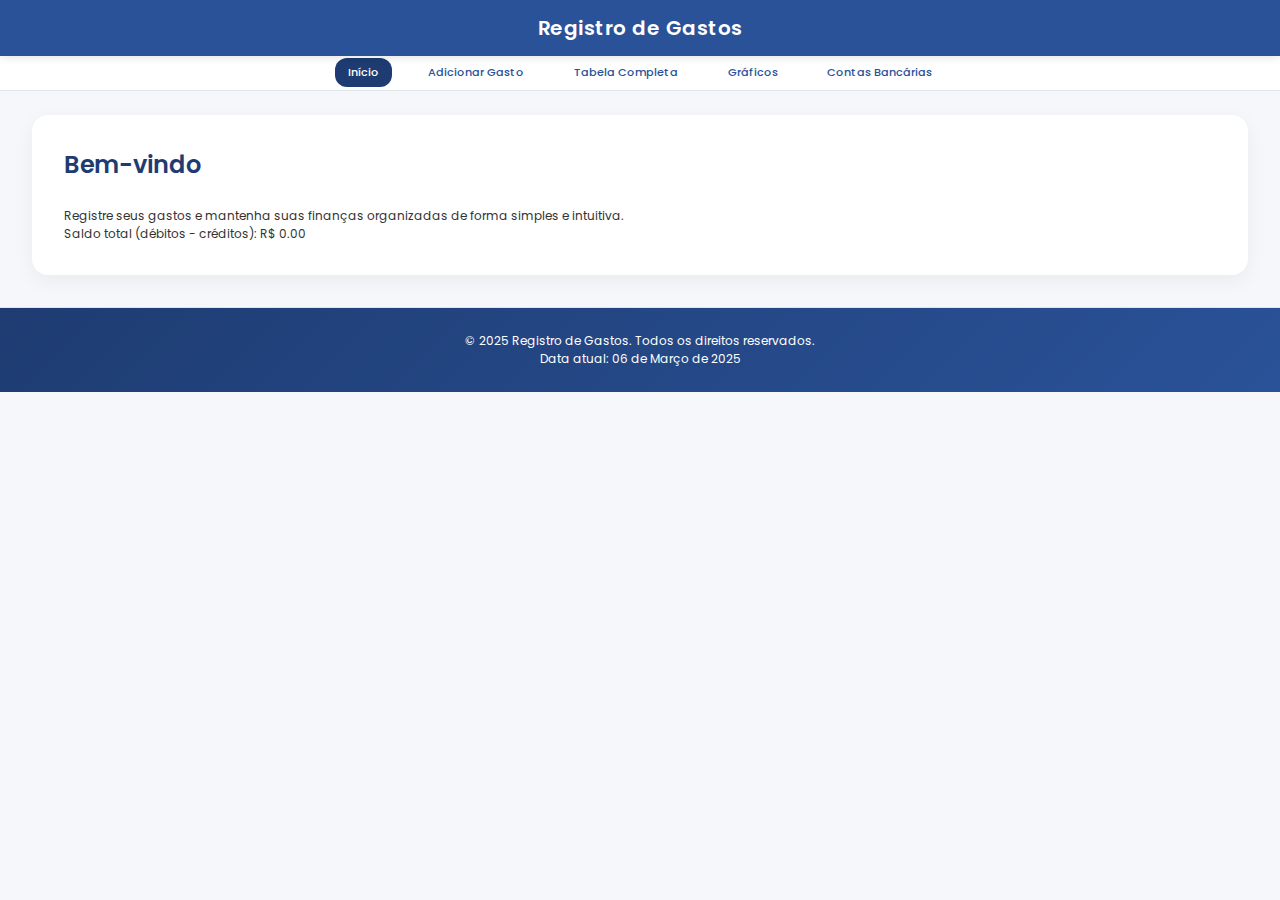
<file: index.html>
<!DOCTYPE html>
<html lang="pt-br">
<head>
    <meta charset="UTF-8">
    <meta name="viewport" content="width=device-width, initial-scale=1.0">
    <title>Registro de Gastos</title>
    <link href="https://fonts.googleapis.com/css2?family=Poppins:wght@400;500;600;700&display=swap" rel="stylesheet">
    <link rel="stylesheet" href="style.css">
</head>
<body>
    <header>
        <h1>Registro de Gastos</h1>
    </header>
    <nav>
        <ul>
            <li><a href="#inicio" class="active">Início</a></li>
            <li><a href="adicionar-gastos.html">Adicionar Gasto</a></li>
            <li><a href="tabela-gastos.html">Tabela Completa</a></li>
            <li><a href="graficos.html">Gráficos</a></li>
            <li><a href="contas-bancarias.html">Contas Bancárias</a></li>
        </ul>
    </nav>
    <div class="container">
        <section id="inicio" class="section">
            <h2>Bem-vindo</h2>
            <p>Registre seus gastos e mantenha suas finanças organizadas de forma simples e intuitiva.</p>
            <p>Saldo total (débitos - créditos): R$ <span id="total-gasto">0.00</span></p>
        </section>
    </div>
    <footer>
        <p>© 2025 Registro de Gastos. Todos os direitos reservados.</p>
        <p>Data atual: 06 de Março de 2025</p>
    </footer>
    <script src="script.js"></script>
</body>
</html>
</file>
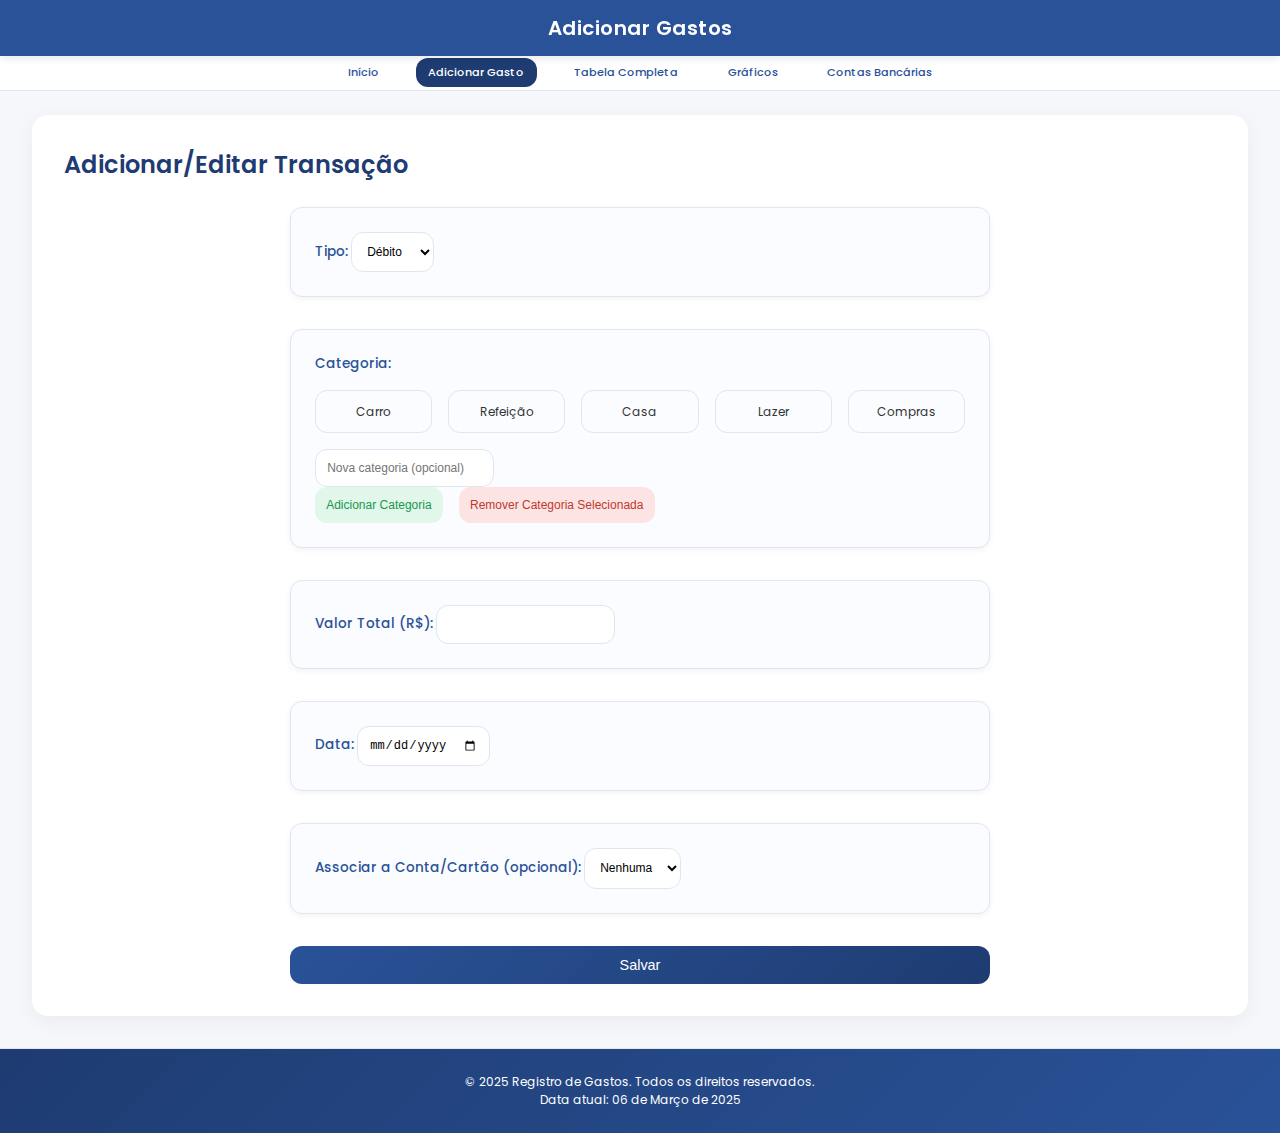
<file: adicionar-gastos.html>
<!DOCTYPE html>
<html lang="pt-br">
<head>
    <meta charset="UTF-8">
    <meta name="viewport" content="width=device-width, initial-scale=1.0">
    <title>Adicionar Gastos</title>
    <link href="https://fonts.googleapis.com/css2?family=Poppins:wght@400;500;600;700&display=swap" rel="stylesheet">
    <link rel="stylesheet" href="style.css">
</head>
<body>
    <header>
        <h1>Adicionar Gastos</h1>
    </header>
    <nav>
        <ul>
            <li><a href="index.html">Início</a></li>
            <li><a href="#adicionar" class="active">Adicionar Gasto</a></li>
            <li><a href="tabela-gastos.html">Tabela Completa</a></li>
            <li><a href="graficos.html">Gráficos</a></li>
            <li><a href="contas-bancarias.html">Contas Bancárias</a></li>
        </ul>
    </nav>
    <div class="container">
        <section id="adicionar" class="section">
            <h2>Adicionar/Editar Transação</h2>
            <form id="form-gasto">
                <div>
                    <label for="tipo">Tipo:</label>
                    <select id="tipo" name="tipo" required>
                        <option value="debito">Débito</option>
                        <option value="credito">Crédito</option>
                    </select>
                </div>
                
                <div>
                    <label>Categoria:</label>
                    <div id="categorias" class="categoria-grid"></div>
                    <input type="text" id="nova-categoria" placeholder="Nova categoria (opcional)">
                    <div class="categoria-buttons">
                        <button type="button" id="add-categoria">Adicionar Categoria</button>
                        <button type="button" id="remove-categoria">Remover Categoria Selecionada</button>
                    </div>
                </div>
                
                <div>
                    <label for="valor">Valor Total (R$):</label>
                    <input type="number" id="valor" name="valor" step="0.01" min="0" required>
                </div>
                
                <div>
                    <label for="data">Data:</label>
                    <input type="date" id="data" name="data" required>
                </div>
                
                <div>
                    <label for="conta">Associar a Conta/Cartão (opcional):</label>
                    <select id="conta">
                        <option value="">Nenhuma</option>
                    </select>
                </div>
                
                <div id="cartao-credito-options" style="display: none;">
                    <label for="fatura">Fatura do Cartão:</label>
                    <select id="fatura">
                        <option value="atual">Fatura Atual</option>
                        <option value="manual">Definir Manualmente</option>
                    </select>
                    
                    <div id="fatura-manual" style="display: none;">
                        <label for="fatura-data">Data da Fatura:</label>
                        <input type="date" id="fatura-data" name="fatura-data">
                    </div>
                    
                    <label for="parcelas">Parcelas:</label>
                    <input type="number" id="parcelas" name="parcelas" min="1" value="1" onchange="atualizarResumoParcelas()">
                    <div id="resumo-parcelas"></div>
                </div>
                
                <button type="submit">Salvar</button>
            </form>
        </section>
    </div>
    <footer>
        <p>© 2025 Registro de Gastos. Todos os direitos reservados.</p>
        <p>Data atual: 06 de Março de 2025</p>
    </footer>
    <script src="script-adicionar.js"></script>
</body>
</html>
</file>
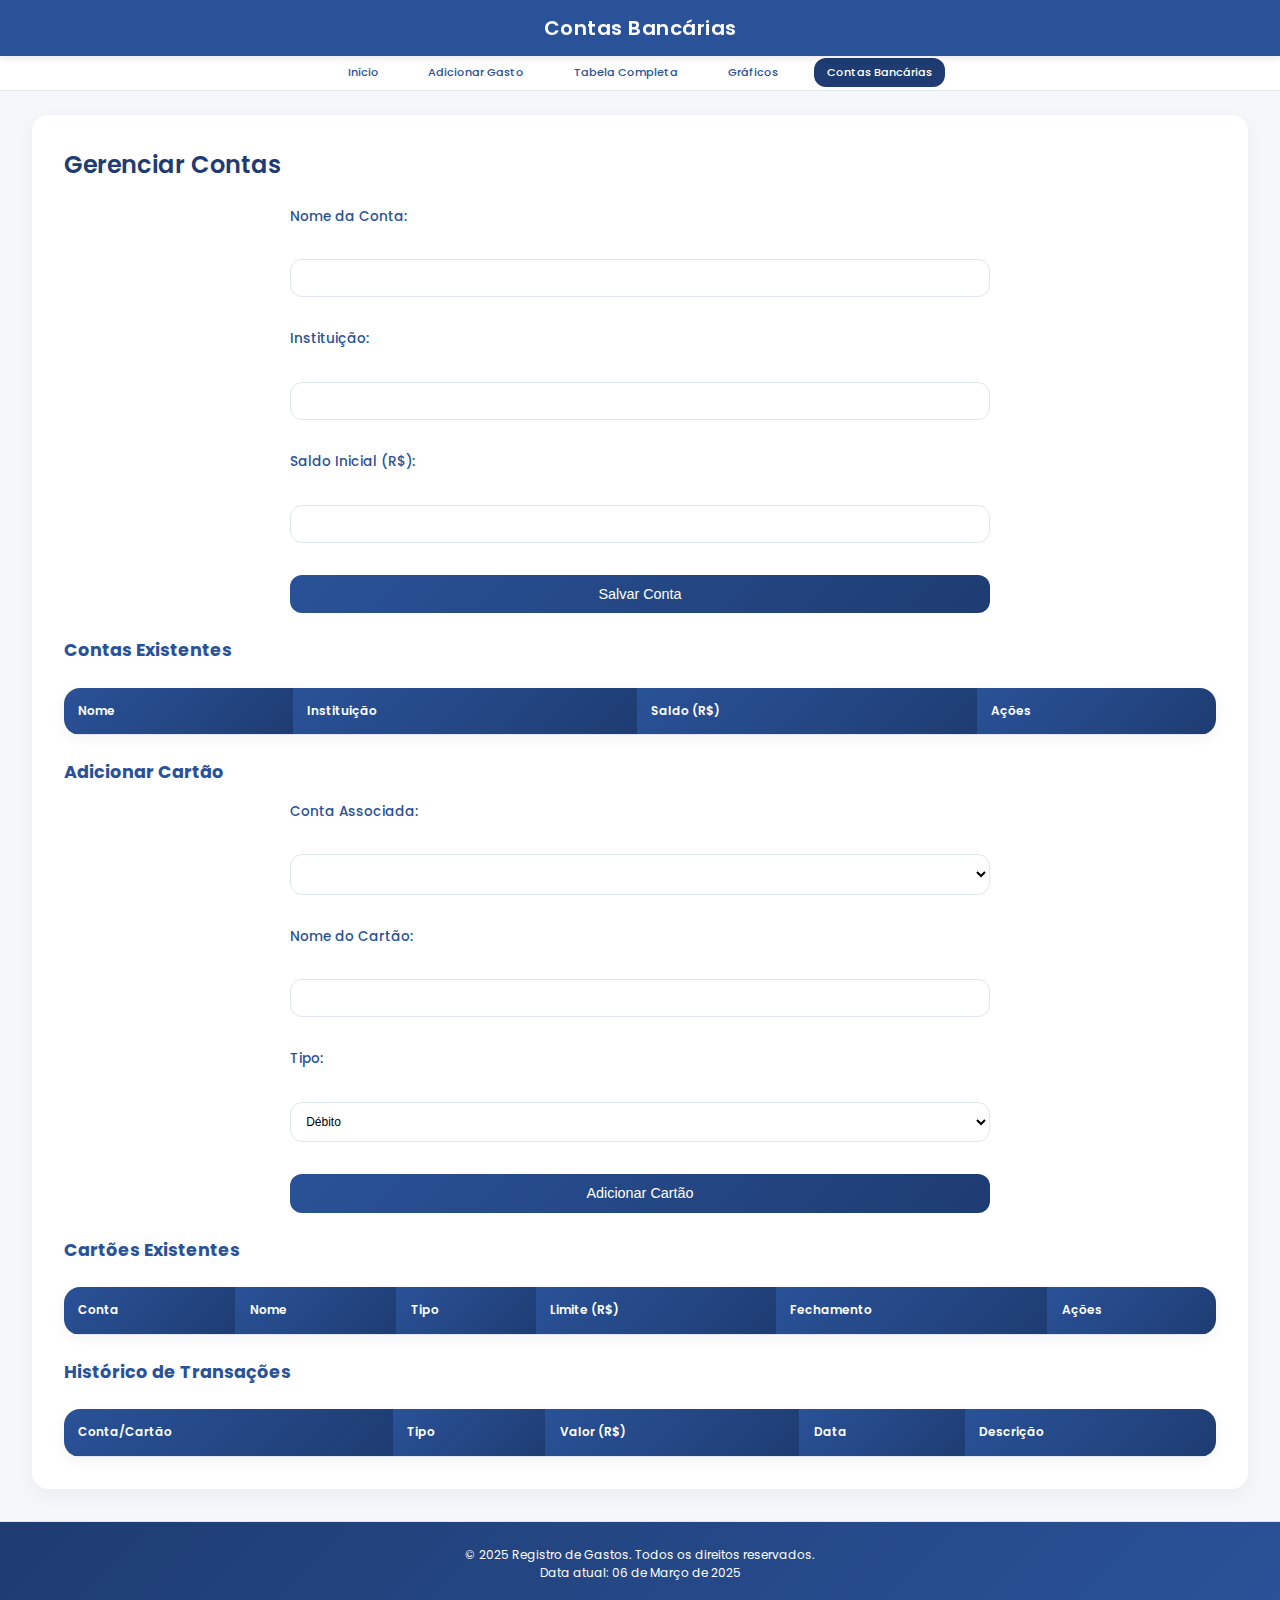
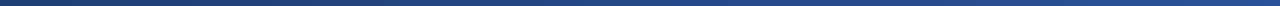
<file: contas-bancarias.html>
<!DOCTYPE html>
<html lang="pt-br">
<head>
    <meta charset="UTF-8">
    <meta name="viewport" content="width=device-width, initial-scale=1.0">
    <title>Contas Bancárias</title>
    <link href="https://fonts.googleapis.com/css2?family=Poppins:wght@400;500;600;700&display=swap" rel="stylesheet">
    <link rel="stylesheet" href="style.css">
</head>
<body>
    <header>
        <h1>Contas Bancárias</h1>
    </header>
    <nav>
        <ul>
            <li><a href="index.html">Início</a></li>
            <li><a href="adicionar-gastos.html">Adicionar Gasto</a></li>
            <li><a href="tabela-gastos.html">Tabela Completa</a></li>
            <li><a href="graficos.html">Gráficos</a></li>
            <li><a href="#contas" class="active">Contas Bancárias</a></li>
        </ul>
    </nav>
    <div class="container">
        <section id="contas" class="section">
            <h2>Gerenciar Contas</h2>
            <form id="form-conta">
                <input type="hidden" id="edit-conta-index" name="edit-conta-index">
                <label for="nome-conta">Nome da Conta:</label>
                <input type="text" id="nome-conta" name="nome-conta" required>
                
                <label for="instituicao">Instituição:</label>
                <input type="text" id="instituicao" name="instituicao" required>
                
                <label for="saldo">Saldo Inicial (R$):</label>
                <input type="number" id="saldo" name="saldo" step="0.01" min="0" required>
                
                <button type="submit">Salvar Conta</button>
            </form>
            
            <h3>Contas Existentes</h3>
            <table>
                <thead>
                    <tr>
                        <th>Nome</th>
                        <th>Instituição</th>
                        <th>Saldo (R$)</th>
                        <th>Ações</th>
                    </tr>
                </thead>
                <tbody id="tabela-contas"></tbody>
            </table>
            
            <h3>Adicionar Cartão</h3>
            <form id="form-cartao">
                <label for="conta-cartao">Conta Associada:</label>
                <select id="conta-cartao" required></select>
                
                <label for="nome-cartao">Nome do Cartão:</label>
                <input type="text" id="nome-cartao" name="nome-cartao" required>
                
                <label for="tipo-cartao">Tipo:</label>
                <select id="tipo-cartao" name="tipo-cartao" required>
                    <option value="debito">Débito</option>
                    <option value="credito">Crédito</option>
                </select>
                
                <div id="credito-options" style="display: none;">
                    <label for="limite">Limite Total (R$):</label>
                    <input type="number" id="limite" name="limite" step="0.01" min="0">
                    
                    <label for="fechamento">Data de Fechamento (dia do mês):</label>
                    <input type="number" id="fechamento" name="fechamento" min="1" max="31">
                </div>
                
                <button type="submit">Adicionar Cartão</button>
            </form>
            
            <h3>Cartões Existentes</h3>
            <table>
                <thead>
                    <tr>
                        <th>Conta</th>
                        <th>Nome</th>
                        <th>Tipo</th>
                        <th>Limite (R$)</th>
                        <th>Fechamento</th>
                        <th>Ações</th>
                    </tr>
                </thead>
                <tbody id="tabela-cartoes"></tbody>
            </table>
            
            <h3>Histórico de Transações</h3>
            <table>
                <thead>
                    <tr>
                        <th>Conta/Cartão</th>
                        <th>Tipo</th>
                        <th>Valor (R$)</th>
                        <th>Data</th>
                        <th>Descrição</th>
                    </tr>
                </thead>
                <tbody id="historico-contas"></tbody>
            </table>
        </section>
    </div>
    <footer>
        <p>© 2025 Registro de Gastos. Todos os direitos reservados.</p>
        <p>Data atual: 06 de Março de 2025</p>
    </footer>
    <script src="script-contas.js"></script>
</body>
</html>
</file>
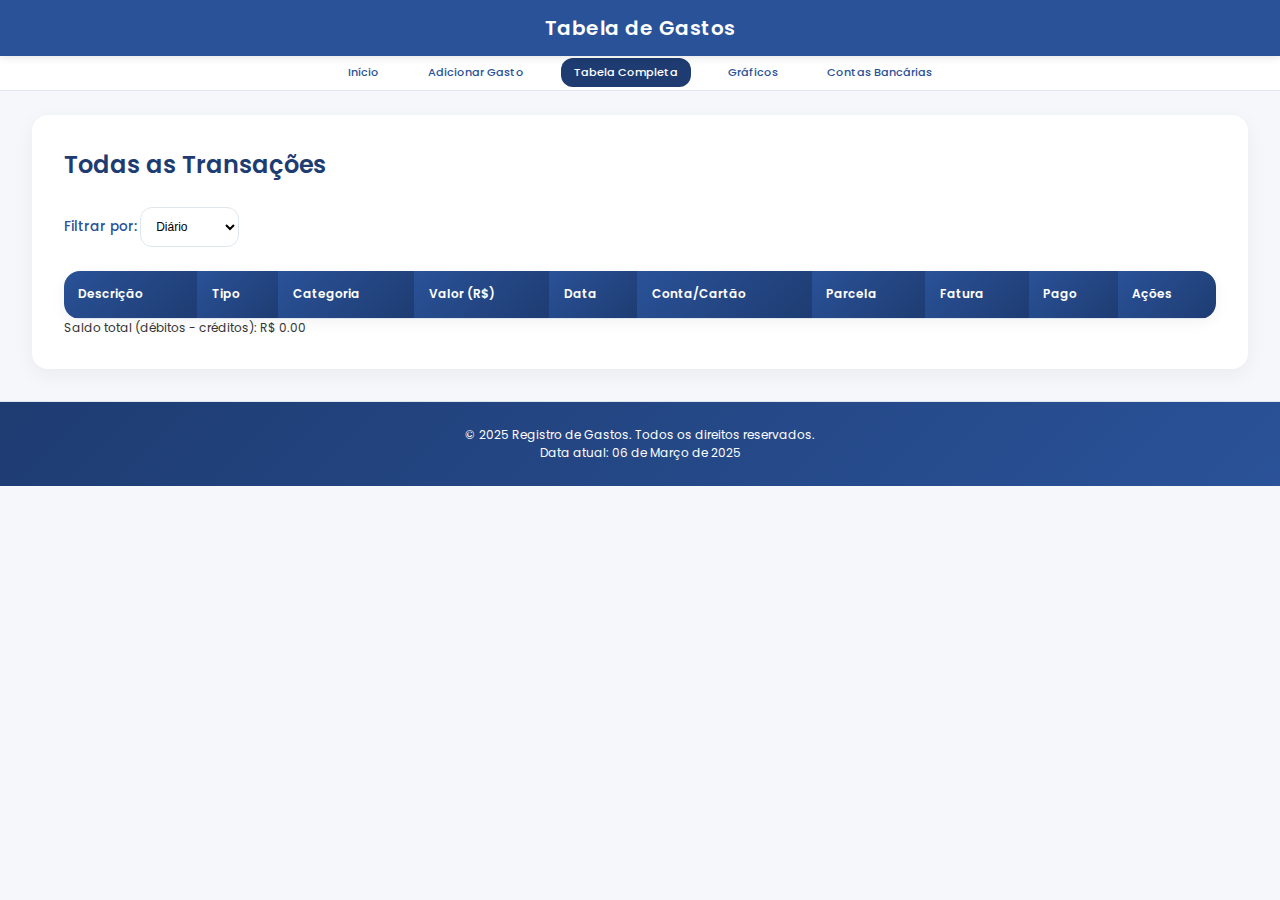
<file: tabela-gastos.html>
<!DOCTYPE html>
<html lang="pt-br">
<head>
    <meta charset="UTF-8">
    <meta name="viewport" content="width=device-width, initial-scale=1.0">
    <title>Tabela de Gastos</title>
    <link href="https://fonts.googleapis.com/css2?family=Poppins:wght@400;500;600;700&display=swap" rel="stylesheet">
    <link rel="stylesheet" href="style.css">
</head>
<body>
    <header>
        <h1>Tabela de Gastos</h1>
    </header>
    <nav>
        <ul>
            <li><a href="index.html">Início</a></li>
            <li><a href="adicionar-gastos.html">Adicionar Gasto</a></li>
            <li><a href="#tabela" class="active">Tabela Completa</a></li>
            <li><a href="graficos.html">Gráficos</a></li>
            <li><a href="contas-bancarias.html">Contas Bancárias</a></li>
        </ul>
    </nav>
    <div class="container">
        <section id="tabela" class="section">
            <h2>Todas as Transações</h2>
            <label for="filtro">Filtrar por:</label>
            <select id="filtro">
                <option value="diario">Diário</option>
                <option value="semanal">Semanal</option>
                <option value="mensal">Mensal</option>
                <option value="trimestral">Trimestral</option>
                <option value="semestral">Semestral</option>
                <option value="anual">Anual</option>
                <option value="total">Total</option>
            </select>
            <table>
                <thead>
                    <tr>
                        <th>Descrição</th>
                        <th>Tipo</th>
                        <th>Categoria</th>
                        <th>Valor (R$)</th>
                        <th>Data</th>
                        <th>Conta/Cartão</th>
                        <th>Parcela</th>
                        <th>Fatura</th>
                        <th>Pago</th>
                        <th>Ações</th>
                    </tr>
                </thead>
                <tbody id="tabela-gastos"></tbody>
            </table>
            <p>Saldo total (débitos - créditos): R$ <span id="total-gasto">0.00</span></p>
        </section>
    </div>
    <footer>
        <p>© 2025 Registro de Gastos. Todos os direitos reservados.</p>
        <p>Data atual: 06 de Março de 2025</p>
    </footer>
    <script src="script-tabela.js"></script>
</body>
</html>
</file>
<file: style.css>
/* Reset básico */
* {
    margin: 0;
    padding: 0;
    box-sizing: border-box;
}

body {
    font-family: 'Poppins', sans-serif;
    line-height: 1.5; /* Ajuste leve na altura da linha */
    background-color: #f5f7fa;
    color: #333;
    font-size: 0.75rem; /* Reduzido de 0.9rem para 0.75rem (aproximadamente 18% menos) */
}

/* Header (compacto) */
header {
    background: #2a5298; /* Cor sólida */
    color: #fff;
    padding: 0.8rem 0; /* Altura bem reduzida */
    text-align: center;
    position: sticky;
    top: 0;
    z-index: 1000;
    box-shadow: 0 2px 8px rgba(0, 0, 0, 0.1);
}

header h1 {
    font-size: 1.25rem; /* Reduzido proporcionalmente (de 1.5rem) */
    font-weight: 600;
    letter-spacing: 0.5px;
}

/* Navegação (compacta e em linha única) */
nav {
    background-color: #fff;
    padding: 0.5rem 0; /* Altura mínima */
    border-bottom: 1px solid #e0e6ed;
}

nav ul {
    list-style-type: none;
    display: flex;
    justify-content: center;
    gap: 1.5rem; /* Espaçamento reduzido */
    flex-wrap: nowrap; /* Força uma linha única */
}

nav a {
    text-decoration: none;
    color: #2a5298;
    font-weight: 500;
    font-size: 0.7rem; /* Reduzido de 0.85rem */
    padding: 0.4rem 0.8rem; /* Padding compacto */
    border-radius: 12px;
    transition: background-color 0.3s ease, color 0.3s ease;
}

nav a:hover {
    background-color: #e0e6ed;
    color: #1e3c72;
}

nav a.active {
    background-color: #1e3c72; /* Fundo diferente para página ativa */
    color: #fff;
}

/* Container */
.container {
    max-width: 1400px;
    margin: 1.5rem auto; /* Margem reduzida para compensar cabeçalho menor */
    padding: 0 2rem;
    display: grid;
    gap: 2rem;
}

/* Seção */
.section {
    background-color: #fff;
    padding: 2rem;
    border-radius: 16px;
    box-shadow: 0 6px 20px rgba(0, 0, 0, 0.05);
    transition: transform 0.2s ease, box-shadow 0.2s ease;
}

.section:hover {
    transform: translateY(-5px);
    box-shadow: 0 8px 25px rgba(0, 0, 0, 0.1);
}

.section h2 {
    color: #1e3c72;
    font-size: 1.5rem; /* Reduzido de 1.8rem */
    font-weight: 600;
    margin-bottom: 1.5rem;
}

.section h3 {
    color: #2a5298;
    font-size: 1.1rem; /* Reduzido de 1.3rem */
    margin: 1.5rem 0 1rem;
}

/* Formulários (Ajuste para separação visual) */
form {
    display: grid;
    gap: 2rem; /* Aumentado o espaçamento entre seções */
    max-width: 700px;
    margin: 0 auto;
}

form > div {
    background-color: #fafcff; /* Fundo claro para cada seção */
    padding: 1.5rem;
    border: 1px solid #e0e6ed;
    border-radius: 12px;
    box-shadow: 0 2px 6px rgba(0, 0, 0, 0.05);
}

label {
    font-weight: 500;
    color: #2a5298;
    font-size: 0.85rem; /* Reduzido de 1rem */
}

input, select {
    padding: 0.7rem; /* Reduzido de 0.8rem */
    border: 1px solid #e0e6ed;
    border-radius: 12px;
    font-size: 0.75rem; /* Reduzido de 0.9rem */
    background-color: #fff;
    transition: border-color 0.3s ease, box-shadow 0.3s ease;
}

input:focus, select:focus {
    border-color: #2a5298;
    box-shadow: 0 0 8px rgba(42, 82, 152, 0.2);
    outline: none;
}

button {
    padding: 0.7rem; /* Reduzido de 0.8rem */
    background: linear-gradient(135deg, #2a5298, #1e3c72);
    color: #fff;
    border: none;
    border-radius: 12px;
    font-size: 0.9rem; /* Reduzido de 1rem */
    font-weight: 500;
    cursor: pointer;
    transition: transform 0.2s ease, background 0.3s ease;
}

button:hover {
    transform: scale(1.02);
    background: linear-gradient(135deg, #1e3c72, #2a5298);
}

/* Botões de categoria */
.categoria-buttons {
    display: flex;
    gap: 1rem;
}

#add-categoria {
    background: #e0f7e9;
    color: #219653;
    border-radius: 12px;
    transition: background-color 0.3s ease;
    font-size: 0.75rem; /* Reduzido de 0.9rem */
}

#add-categoria:hover {
    background: #c8e6c9;
}

#remove-categoria {
    background: #fce4e4;
    color: #c0392b;
    border-radius: 12px;
    transition: background-color 0.3s ease;
    font-size: 0.75rem; /* Reduzido de 0.9rem */
}

#remove-categoria:hover {
    background: #f5c6c6;
}

/* Grid de Categorias */
.categoria-grid {
    display: grid;
    grid-template-columns: repeat(auto-fit, minmax(110px, 1fr)); /* Ajuste leve */
    gap: 1rem;
    margin: 1rem 0;
}

.categoria-item {
    text-align: center;
    padding: 0.7rem; /* Reduzido de 0.8rem */
    border: 1px solid #e0e6ed;
    border-radius: 12px;
    background-color: #fafcff;
    cursor: pointer;
    font-size: 0.75rem; /* Reduzido de 0.9rem */
    transition: all 0.3s ease;
}

.categoria-item:hover {
    background-color: #e0e6ed;
}

.categoria-item.selected {
    background-color: #2a5298;
    color: #fff;
    border-color: #1e3c72;
}

/* Tabela */
table {
    width: 100%;
    border-collapse: separate;
    border-spacing: 0;
    margin-top: 1.5rem;
    background-color: #fff;
    border-radius: 16px;
    overflow: hidden;
    box-shadow: 0 4px 15px rgba(0, 0, 0, 0.05);
}

th, td {
    padding: 0.9rem; /* Reduzido de 1rem */
    text-align: left;
    border-bottom: 1px solid #e0e6ed;
    font-size: 0.75rem; /* Reduzido de 0.9rem */
}

th {
    background: linear-gradient(135deg, #2a5298, #1e3c72);
    color: #fff;
    font-weight: 600;
}

tr {
    transition: background-color 0.2s ease;
}

tr.data-par {
    background-color: #fafcff;
}

tr.data-impar {
    background-color: #f5f7fa;
}

tr:hover {
    background-color: #e0e6ed;
}

td button {
    padding: 0.4rem 0.9rem; /* Reduzido de 0.5rem 1rem */
    font-size: 0.7rem; /* Reduzido de 0.85rem */
    margin-right: 0.5rem;
}

td .btn-editar {
    background: #f1c40f;
}

td .btn-editar:hover {
    background: #d4ac0d;
}

td .btn-apagar {
    background: #e74c3c;
}

td .btn-apagar:hover {
    background: #c0392b;
}

/* Footer */
footer {
    background: linear-gradient(135deg, #1e3c72, #2a5298);
    color: #fff;
    text-align: center;
    padding: 1.5rem;
    margin-top: 2rem;
    border-top: 1px solid #e0e6ed;
    font-size: 0.75rem; /* Reduzido de 0.9rem */
}

/* Canvas (Gráficos) */
canvas {
    max-width: 100%;
    margin: 2rem 0;
    border-radius: 16px;
    box-shadow: 0 4px 15px rgba(0, 0, 0, 0.05);
}

/* Filtros e Opções Adicionais */
#fatura, #cartao-credito-options, #credito-options {
    margin-top: 1.5rem;
    padding: 1rem;
    background-color: #fafcff;
    border-radius: 12px;
    border: 1px solid #e0e6ed;
}

#resumo-parcelas {
    margin-top: 1rem;
    padding: 1rem;
    background-color: #e0e6ed;
    border-radius: 12px;
    font-size: 0.7rem; /* Reduzido de 0.85rem */
    color: #2a5298;
}

/* Checkbox */
input[type="checkbox"] {
    width: 1.1rem; /* Reduzido de 1.2rem */
    height: 1.1rem; /* Reduzido de 1.2rem */
    cursor: pointer;
    accent-color: #2a5298;
}

/* Responsividade */
@media (max-width: 768px) {
    header h1 {
        font-size: 1rem; /* Reduzido de 1.2rem */
    }

    nav ul {
        gap: 0.6rem; /* Reduzido de 0.8rem */
        padding: 0.3rem;
    }

    nav a {
        font-size: 0.65rem; /* Reduzido de 0.8rem */
        padding: 0.2rem 0.5rem; /* Reduzido */
    }

    .container {
        padding: 0 1rem;
    }

    .section {
        padding: 1.5rem;
    }

    form {
        gap: 1.5rem;
    }

    .categoria-grid {
        grid-template-columns: repeat(auto-fit, minmax(90px, 1fr)); /* Ajuste leve */
    }
}
</file>
